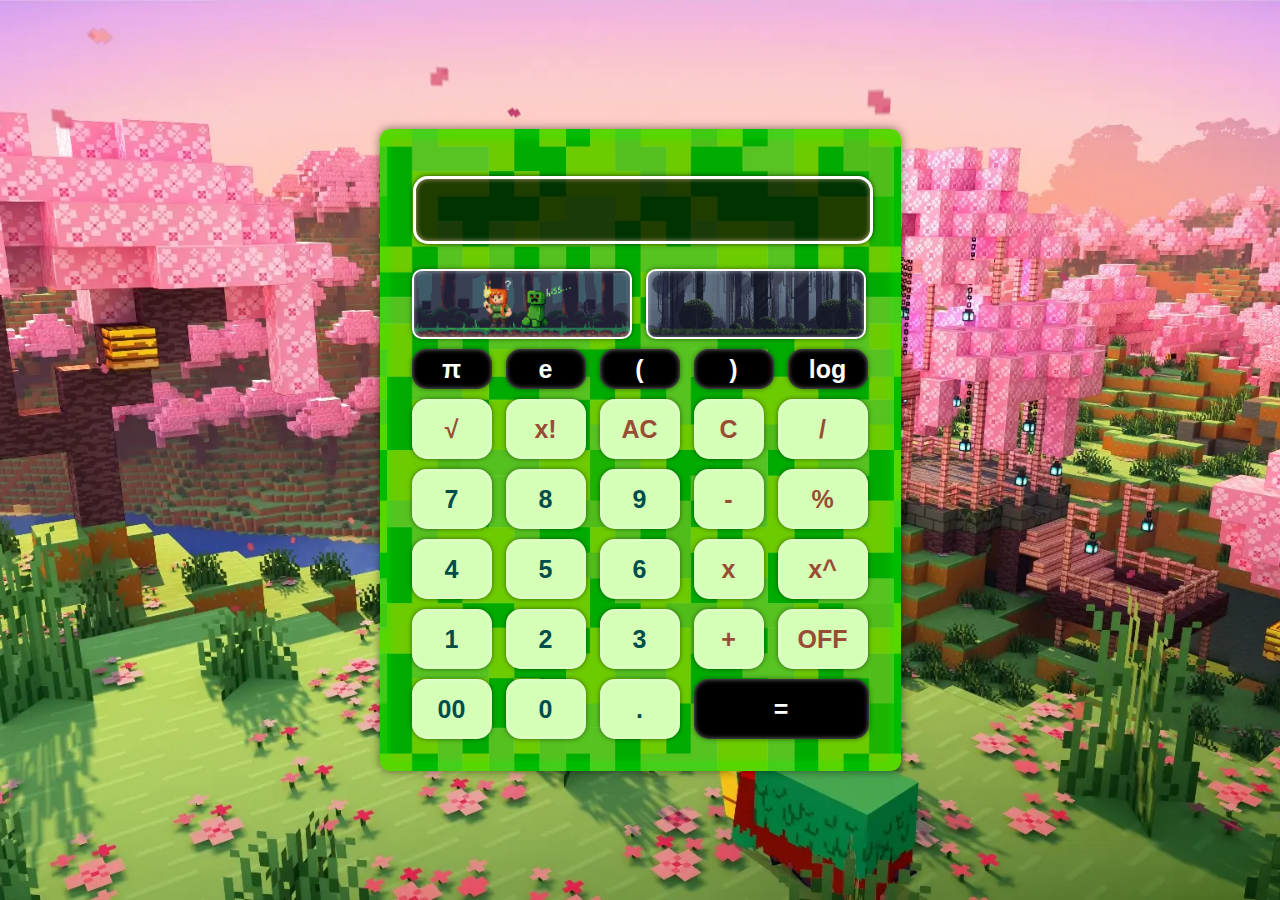
<file: index.html>
<!DOCTYPE html>
<html>

<head>
        <link rel="stylesheet" href="style.css">
        <meta name="viewport" content="width=device-width, initial-scale=0.7">
</head>

<body>
        <div class="container">
                <div class="Calculator">
                        <form>
                                <div>
                                        <input id="display_toggle" class="display" type="text" name="display" readonly>
                                </div>
                                <div class="first_line">
                                        <input class="first_line_button" type="button" value="">
                                        <input class="first_line_button2" type="button" value="">

                                </div>
                                <div class="second_line">
                                        <input class="second_line_button" type="button" value="π"
                                                onclick="appear('π');">
                                        <input class="second_line_button" type="button" value="e"
                                                onclick="appear('e');">
                                        <input class="second_line_button" type="button" value="&lpar;"
                                                onclick="appear('(');">
                                        <input class="second_line_button" type="button" value="&rpar;"
                                                onclick="appear(')');">
                                        <input class="second_line_button" type="button" value="log"
                                                onclick="appear('log(');">
                                </div>
                                <div>
                                        <input class="AC_class" type="button" value="√" onclick="appear('√');">
                                        <input class="AC_class" type="button" value="x!" onclick="appear('!');">
                                        <input class="AC_class" type="button" value="AC" onclick="allClear();">
                                        <input class="fourth_coloumn_button" type="button" value="C"
                                                onclick="backspace();">
                                        <input class="fifth_coloumn_button" type="button" value="/"
                                                onclick="operators('/')">
                                </div>
                                <div>
                                        <input class="nums" type="button" value="7" onclick="appear('7');">
                                        <input class="nums" type="button" value="8" onclick="appear('8');">
                                        <input class="nums" type="button" value="9" onclick="appear('9');">
                                        <input class="fourth_coloumn_button" type="button" value="-"
                                                onclick="appear('-');">
                                        <input class="fifth_coloumn_button" type="button" value="%"
                                                onclick="operators('%');">
                                </div>
                                <div>
                                        <input class="nums" type="button" value="4" onclick="appear('4');">
                                        <input class="nums" type="button" value="5" onclick="appear('5');">
                                        <input class="nums" type="button" value="6" onclick="appear('6');">
                                        <input class="fourth_coloumn_button" type="button" value="x"
                                                onclick="operators('*');">
                                        <input class="fifth_coloumn_button" type="button" value="x^"
                                                onclick="operators('^');">
                                </div>
                                <div>
                                        <input class="nums" type="button" value="1" onclick="appear('1');">
                                        <input class="nums" type="button" value="2" onclick="appear('2');">
                                        <input class="nums" type="button" value="3" onclick="appear('3');">
                                        <input class="fourth_coloumn_button" type="button" value="+"
                                                onclick="appear('+')">
                                        <input id="power_button" class="fifth_coloumn_button" type="button" value="OFF"
                                                onclick="togglePower()">
                                </div>
                                <div>
                                        <input class="nums" type="button" value="00" onclick="appear('00');">
                                        <input class="nums" type="button" value="0" onclick="appear('0');">
                                        <input class="nums" type="button" value="." onclick="appear('.');">
                                        <input class="long_button" type="button" value="="
                                                onclick="Evaluate_Arithematic_operation(display.value)">

                                </div>
                        </form>
                </div>
        </div>
        <audio id="button-sound" src="click.mp3" preload="auto"></audio>
        <audio id="long_button_sound" src="yes.mp3" preload="auto"></audio>
        <!--THIS IS THE JAVA SCRIPT CODE -->
        <script>
                function playSound() {
                        var sound = new Audio("click.mp3");
                        sound.play();
                }
                function playSolvedSound() {
                        var sound = new Audio("yes.mp3");
                        sound.play();
                }
                //global scope 
                let calculatorOn = false;
                const display = document.getElementById('display_toggle');
                const powerButton = document.getElementById('power_button');

                function togglePower() {
                        calculatorOn = !calculatorOn;
                        if (calculatorOn) {
                                powerButton.classList.add('glowing');
                                display.removeAttribute("readonly");
                                display.value = '';
                                powerButton.value = 'ON';
                        }
                        else {
                                powerButton.classList.remove('glowing');
                                display.setAttribute('readonly', '');
                                display.value = '';
                                powerButton.value = 'OFF';
                        }
                        playSound();
                }
                function appear(value) {
                        if (calculatorOn) {

                                const currentValue = display.value;
                                const operators = ['+', '-', '*', '/', '(', ')'];
                                if (value === '.') {
                                        const segments = currentValue.split(/[\+\-\*\/\(\)]/);
                                        const lastSegment = segments[segments.length - 1];
                                        if (lastSegment.includes('.')) {
                                                return;
                                        }
                                }
                                display.value += value;
                                display.scrollLeft = display.scrollWidth;
                                playSound();
                        }
                }
                function operators(value) {
                        if (calculatorOn && display.value !== '') {
                                display.value += value
                                display.scrollLeft = display.scrollWidth;
                                playSound();
                        }
                }
                function backspace() {
                        if (calculatorOn) {
                                display.value = display.value.toString().slice(0, -1);
                                playSound();
                        }
                }
                function allClear() {
                        if (calculatorOn) {
                                display.value = '';
                                playSound();
                        }
                }
                function SquareRoot(value) {
                        let userInput = value;

                        var result = Math.sqrt(userInput);
                        console.log("sqrt of", value,"is", result);

                        if (userInput === '0') {
                                display.value = result.toString();
                        } else if (userInput < '0') {
                                display.value = 'Cannot find sqrt of negative numbers';
                        }
                        return result;
                }
                function powerFunction(inputs) {
                        console.log("Has entered the power function with tokens - ", inputs, "of length", inputs.length);
                        let base;
                        let exponent;
                        for (let i = 0; i < inputs.length; i++) {
                                if (inputs[i] == '^') {
                                        exponent = parseFloat(inputs[i + 1]);
                                        console.log("exponent = ", exponent);
                                        base = parseFloat(inputs[i - 1]);
                                        console.log("base = ", base);
                                        break;
                                }
                        }
                        let result = Math.pow(base, exponent);
                        console.log("The result for ", base, "^", exponent, "is ", result);
                        return result;

                }
                function factorial(value) {
                        console.log("display value before operating factorial", display.value);
                        console.log("the value is - ", value);
                        if (value == 0) {
                                display.value = "1";
                        } else if (value < 0) {
                                return undefined;
                                console.log("shows less than zero");
                        } else {
                                var number = 1;
                                for (var i = 2; i <= value; i++) {
                                        number *= i;
                                }
                                var result = number;
                        }
                        console.log("The factorial of", value, "is", result);
                        console.log("current display value is ", display.value);
                        return result;
                }
                function percentage(value) {
                        let num = parseFloat(value / 100);
                        let result = num;
                        return result;
                }
                //------------------- SHUNTING-YARD ALGORITHM FOR ARITHEMATIC OPERATIONS -------------------------------
                function Evaluate_Arithematic_operation(expression) {
                        if (calculatorOn) {
                                playSolvedSound();

                                console.log("Arithematic expression - ", expression);

                                let tokens = tokenize(expression);

                                console.log("After Tokenization - ", tokens);

                                let postfix = shuntingYard(tokens);

                                let result = evaluatePostfix(postfix);

                                display.value = result;
                        }
                }
                function customStartsWith(str, searchString, position = 0) {
                        return str.indexOf(searchString, position) === position;
                }
                function tokenize(expression) {
                        const tokens = [];

                        let regular_expression = /[+\-*/%^()!√]|log\(|π|e|\d+\.\d+|\d+/g;
                        const matches = expression.match(regular_expression); //returns an array of matched strings.
                        console.log("In tokenization processs MATCHES = ", matches);

                        // to handle the expression that has + or - at the start ------------------------------------------
                        if (customStartsWith(expression, '-')) {
                                tokens.push('-1');
                                tokens.push('*');
                                expression = expression.slice(1);
                        } else if (customStartsWith(expression, '+')) {
                                tokens.push('+1');
                                tokens.push('*');
                                expression = expression.slice(1);
                        }
                        if (matches) {
                                tokens.push(...matches);
// to handlle the - and + sign coming just after the parenthesis.
                                for (let i = 0; i < tokens.length; i++) {
                                        if (tokens[i] === '(' && tokens[i + 1] === '-') {
                                                tokens.splice(i + 1, 1, '-1', '*');
                                                i += 1; 
                                        } else if (tokens[i] === '(' && tokens[i + 1] === '+') {
                                                tokens.splice(i + 1, 1, '+1', '*');
                                                i += 1;
                                        }
                                }

                        }
                        console.log("Tokens are - ", tokens);
                        return tokens;
                }
                function calculateLog(value) {
                        let result;
                        if (!isNaN(value) && value > 0) {
                                result = Math.log10(value);
                        } else {
                                display.value = "Please enter a positive number for log function.";
                        }
                        return result;
                }
                function shuntingYard(tokens) { //this function is getting the output stack as return the Reverse Polish notation.
                        let precedence = {
                                '!': 4,
                                '√': 3.5,
                                'log(': 3.5,
                                '^': 3,
                                '*': 2,
                                '/': 2,
                                '%': 2,
                                '+': 1,
                                '-': 1,
                                '(': 0,
                        };

                        let operators = [];
                        let output = [];

                        tokens.forEach(token => {
                                if (!isNaN(token) || token === 'π' || token === 'e') {
                                        output.push(token);
                                } else if (token == '(') {
                                        operators.push(token);
                                } else if (token == ')') {
                                        while (operators.length && operators[operators.length - 1] !== '(') {
                                                output.push(operators.pop());
                                        }
                                        operators.pop();
                                } else {
                                        while (operators.length && precedence[operators[operators.length - 1]] >= precedence[token]) {
                                                output.push(operators.pop());
                                        }
                                        operators.push(token);
                                }
                        });
                        while (operators.length) {
                                output.push(operators.pop());
                        }
                        return output;
                }
                function evaluatePostfix(postfix) { // not this will solve the postfix notation or RPN.
                        console.log("Postfix expression - ", postfix);
                        let stack = [];
                        postfix.forEach(token => {
                                if (!isNaN(token)) {
                                        let number = parseFloat(token);
                                        console.log("Pushing number to stack:", number); // Debug statement
                                        stack.push(number);
                                        console.log("STACK - ", stack);
                                        // stack.push(parseFloat(token));
                                } else if (token == '%') {
                                        let number = stack.pop();
                                        let percentageResult = percentage(number);
                                        stack.push(percentageResult);
                                } else if (token == '^') {
                                        console.log("display value before operating power ; ", display.value);
                                        let number1 = stack.pop();
                                        let number2 = stack.pop();
                                        console.log("popped elements", number1, number2);
                                        console.log("current stack - ", stack);
                                        console.log("diaplay value for operating power ", display.value);
                                        let tokens = tokenize(display.value);
                                        console.log("tokens are ", tokens);
                                        let powerResult = powerFunction(tokens);
                                        stack.push(powerResult);
                                        console.log("current stack - ", stack);
                                } else if (token == 'log(') {
                                        let number = stack.pop();
                                        console.log("popped element - ", number);
                                        let logResult = calculateLog(number);
                                        console.log("Log result is ", logResult);
                                        stack.push(logResult);
                                        console.log("stack after pushing", stack);
                                } else if (token == 'π') {
                                        let number = Math.PI;
                                        console.log("Value of pi ", number);
                                        stack.push(number);
                                } else if (token == 'e') {
                                        let number = Math.E;
                                        console.log("The value of e is ", number);
                                        stack.push(number);
                                } else if (token == '√') {
                                        let number = stack.pop();
                                        console.log("popped element - ", number);
                                        let SquareRootResult = SquareRoot(number);
                                        stack.push(SquareRootResult);
                                        console.log("pushed element - ", SquareRootResult);
                                        console.log("STACK - ", stack);
                                } else if (token == '!') {

                                        console.log("factorial found");

                                        let number = stack.pop();
                                        console.log("number is - ", number);

                                        let factorialResult = factorial(number);

                                        console.log("factorial is ", factorialResult);

                                        stack.push(factorialResult);
                                        // stack.push(factorial(number));
                                } else {
                                        let b = stack.pop();
                                        let a = stack.pop();

                                        switch (token) {
                                                case '+': stack.push(a + b);
                                                        console.log("adding", a, "+", b);
                                                        break;
                                                case '-': stack.push(a - b);
                                                        console.log("sub", a, "-", b);
                                                        break;
                                                case '*': stack.push(a * b);
                                                        console.log("product", a, "*", b);
                                                        break;
                                                case '/': stack.push(a / b);
                                                        console.log("division", a, "/", b);
                                                        break;
                                        }

                                }
                        });
                        return stack[0];
                }

        </script>
</body>

</html>
</file>
<file: style.css>
html, body {
    margin: 0;
    padding: 0;
    width: 100%;
    height: 100%;
    overflow: hidden;
}

.container {
    background-image: url('mc-bgm.jpg');
    background-repeat: no-repeat;
    background-size: cover;
    background-position: center;
    width: 100%;
    height: 100vh;
    display: flex;
    align-items: center;
    justify-content: center;
    overflow: hidden;
}

.Calculator {
    background-image: url('calc-bgm.jpg');
    background-repeat: repeat;
    background-size: contain; 
    background-position: center; 
    padding: 20px;
    border-radius: 10px;
    box-shadow: 0 0 10px rgba(0, 0, 0, 0.5), inset 0 0 10px rgba(0, 255, 0, 0.5);
    border: 7px solid rgba(0, 255, 0, 0.2); 
}

.Calculator form input {
    font-size: 25px;
    color: #F28C28;
    font-weight: bold;
    border: 0;
    outline: none;
    width: 80px;
    height: 60px;
    border-radius: 15px;
    margin: 5px;
    background: rgba(0, 0, 0, 0.7);
    box-shadow: 0 0 5px rgba(0, 0, 0, 0.7), inset 0 0 5px rgba(241, 203, 167, 0.7);
    cursor: pointer;
    transition: transform 0.1s ease, box-shadow 0.1s ease;
}

.Calculator form input:not(.display) {
    background: #d5ffb7;
    color: #000000;
    box-shadow: 0 0 5px rgba(0, 0, 0, 0.5), inset 0 0 5px rgba(255, 255, 255, 0.5);
}

.Calculator form input:active:not(.display) {
    transform: translateY(2px);
    box-shadow: 0 0 2px rgba(0, 0, 0, 0.5), inset 0 0 2px rgba(255, 255, 255, 0.5);
}
.Calculator form input:hover:not(.display):not(.first_line_button):not(.first_line_button2)  {
    transform: translateY(-3px);
}

.Calculator form input.display {
    border: 3px solid #ffffff;
    display: flex;
    justify-content: flex-end;
    text-align: right;
    width: 450px;
    margin: 20px 0;
    position: relative;
    right: -6px;
}
.Calculator form input.display input{
    text-align: right;
    flex: 1;
    font-size: 45px;
    box-shadow: none;
}
.Calculator form input.first_line_button{
    background-color: rgb(0, 0, 0);
    height: 70px;
    width: 220px;
}
.Calculator form input.first_line_button2{
    background-color: rgb(0, 0, 0);
    height: 70px;
    width: 220px;
}
.Calculator form input.second_line_button{
    color: white;
    background-color: rgb(0, 0, 0);
    height: 40px;
}
.Calculator form input.long_button{
    color: rgb(255, 255, 255);
    width: 175px;
    background-color:rgb(0, 0, 0);
}
.Calculator form input.fourth_coloumn_button{
    width: 70px;
    color: rgb(152, 76, 51);
}
.Calculator form input.AC_class{
    color: rgb(152, 76, 51);
}
.Calculator form input.fifth_coloumn_button{
    width: 90px;
    color: rgb(152, 76, 51);
}
#power_button {
    background-size: 100px;
    cursor: pointer;
    transition: box-shadow 0.3s ease-in-out;
}

.Calculator form input.glowing {
    background-color: rgb(255, 184, 54);
    box-shadow: 0 0 10px rgb(0, 0, 0);
    color: white;  
}
.Calculator form input.nums{
    color: rgb(0, 78, 75);
}

.Calculator form input.first_line_button {
    border-radius: 10px;
    border: 2px solid white;
    background-image: url('static_image.jpg');
    background-size: cover;
    background-position: center -50px;
}

.Calculator form input.first_line_button:hover {
    background-image: url('minecraft-animation.gif');
    background-position: center;
}

.Calculator form input.first_line_button2 {
    border-radius: 10px;
    border: 2px solid white;
    background-image: url('static_image2.jpg');
    background-size: cover;
    background-position: center -60px;
}

.Calculator form input.first_line_button2:hover {
    background-image: url('minecraft-animation2.gif');
    background-position: center;
}
</file>
